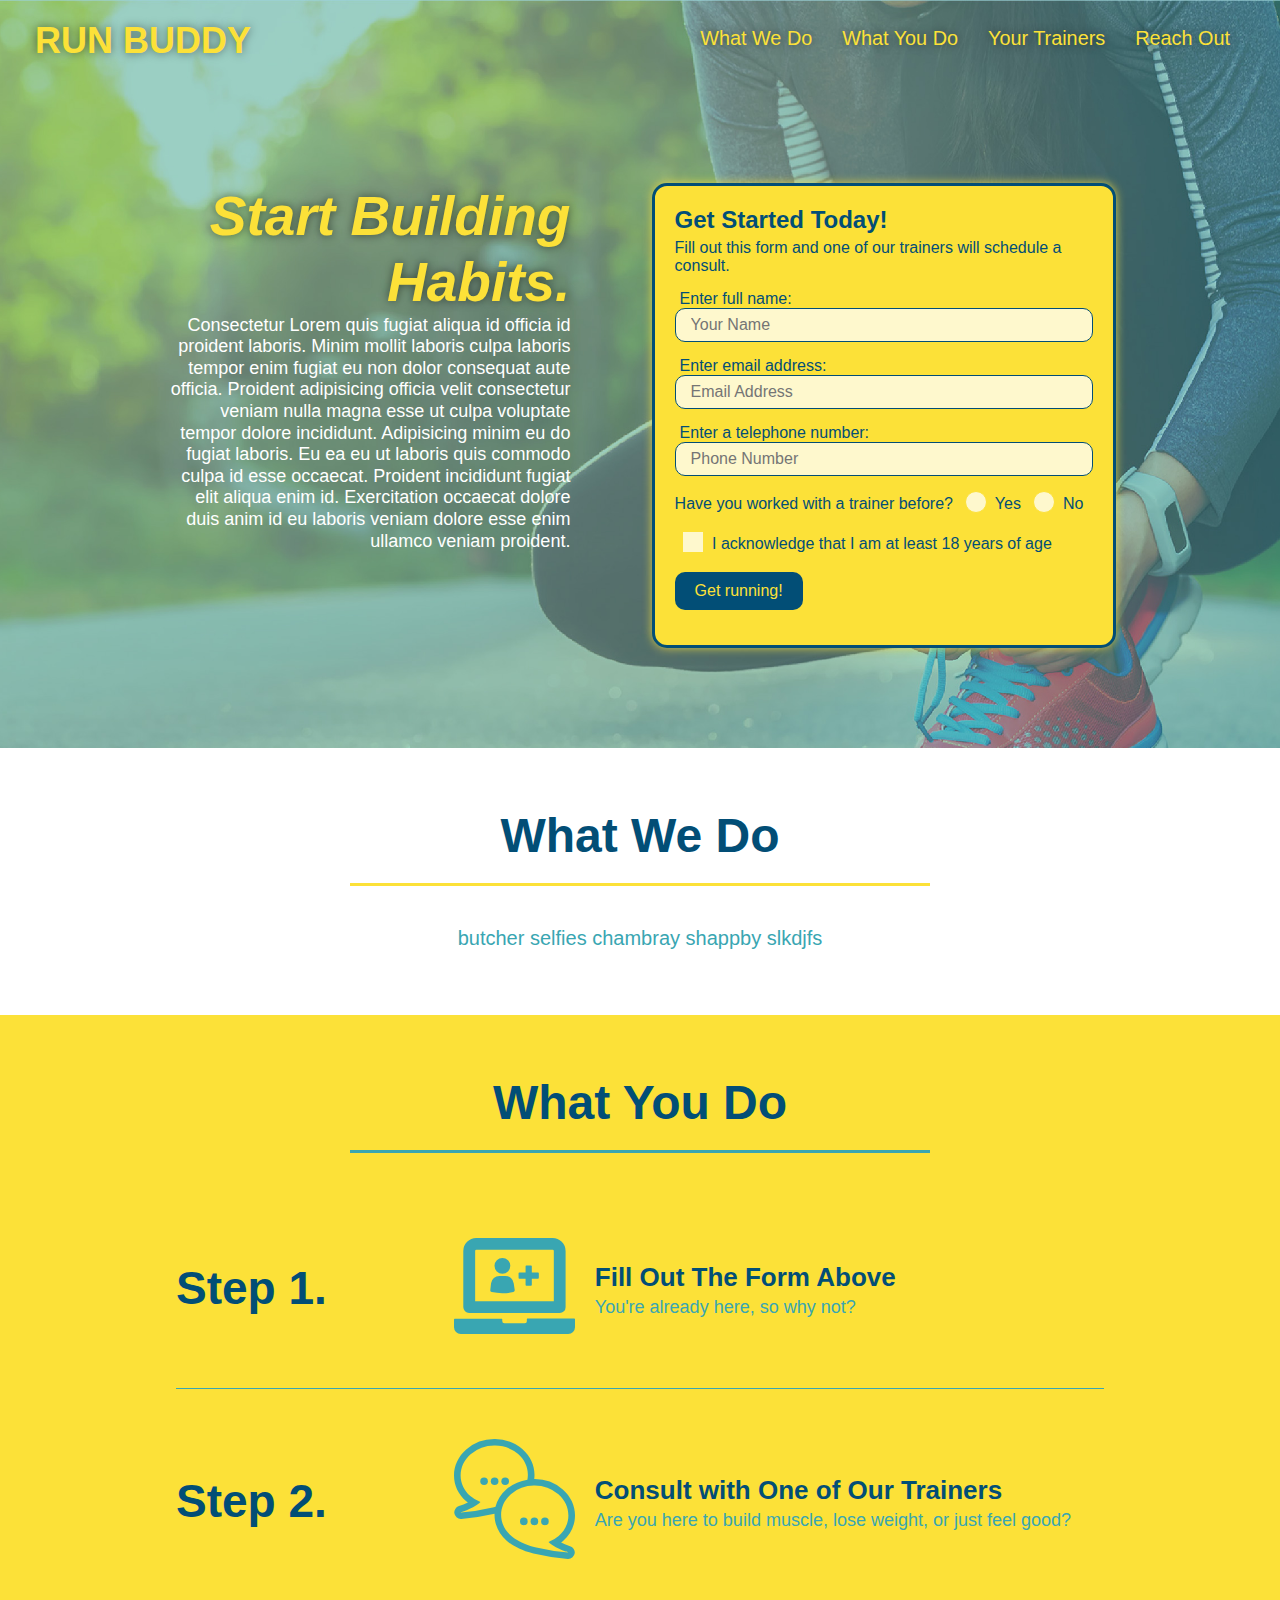
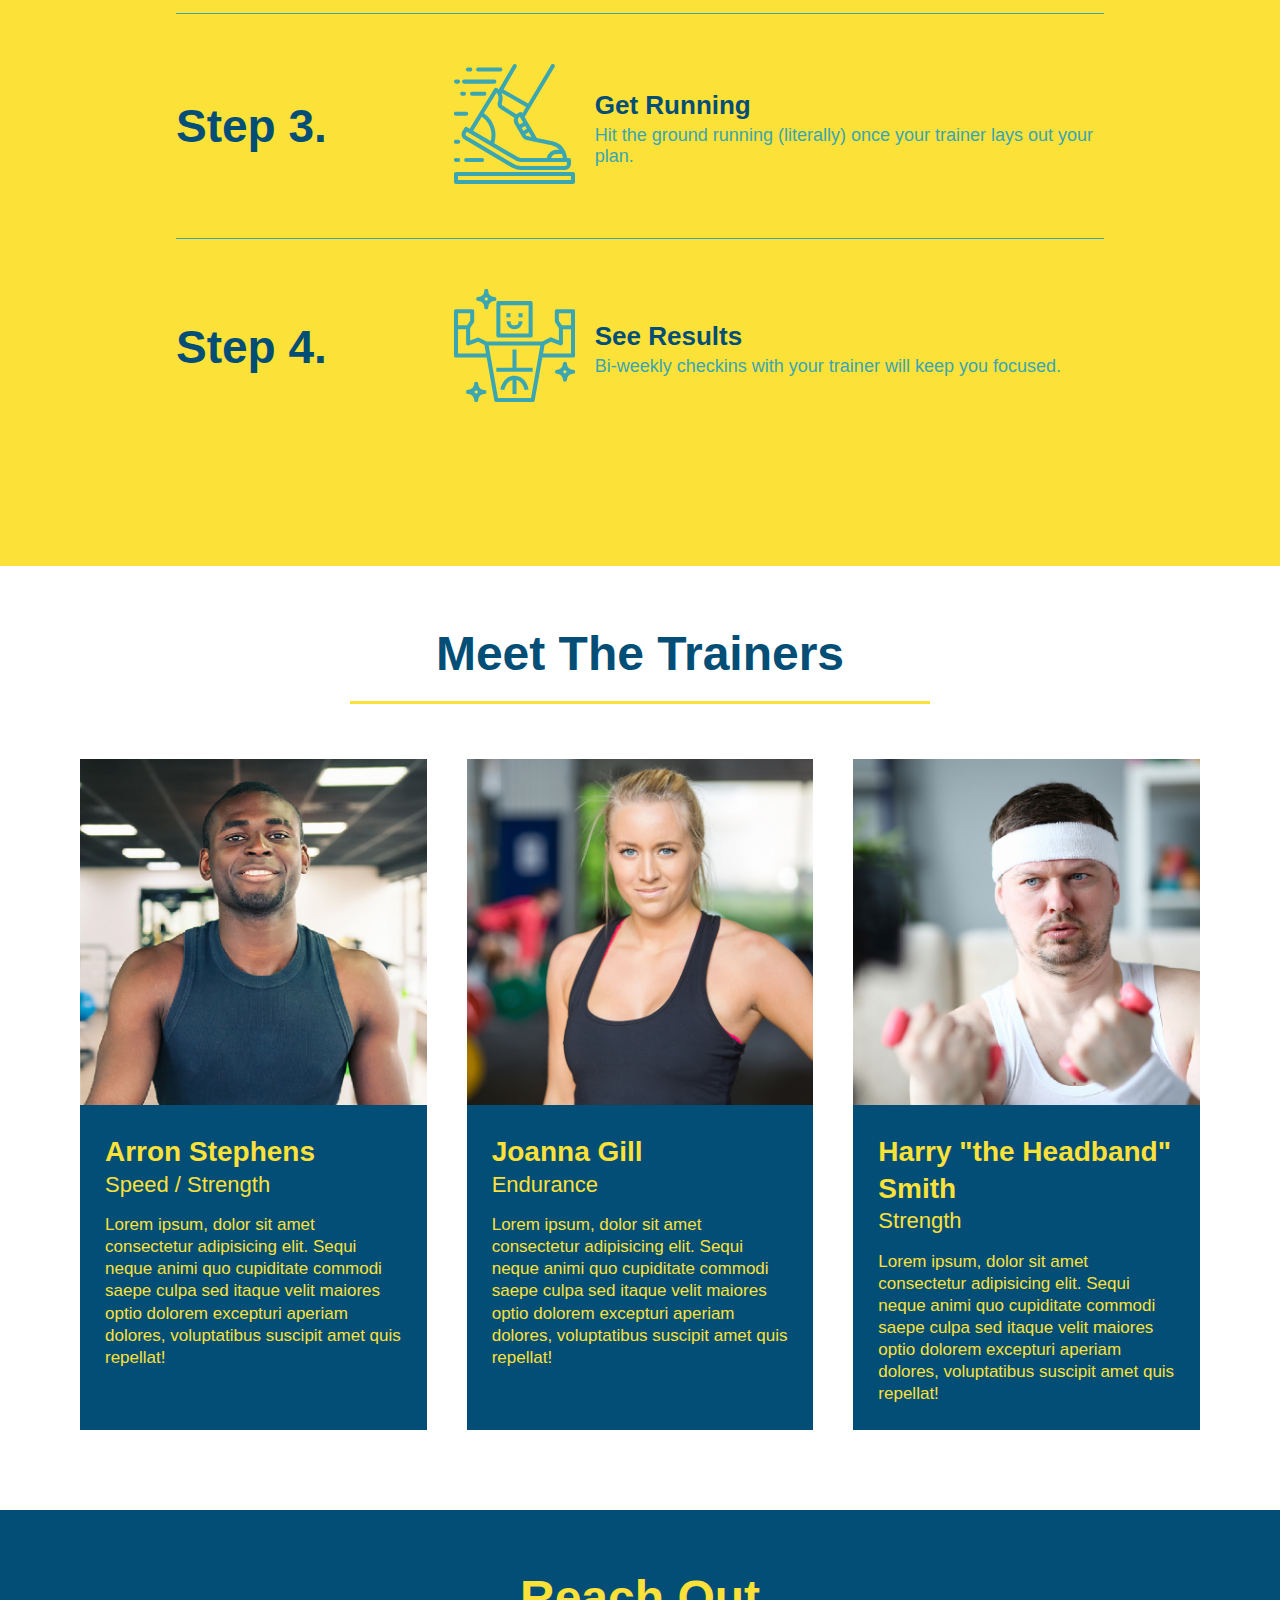
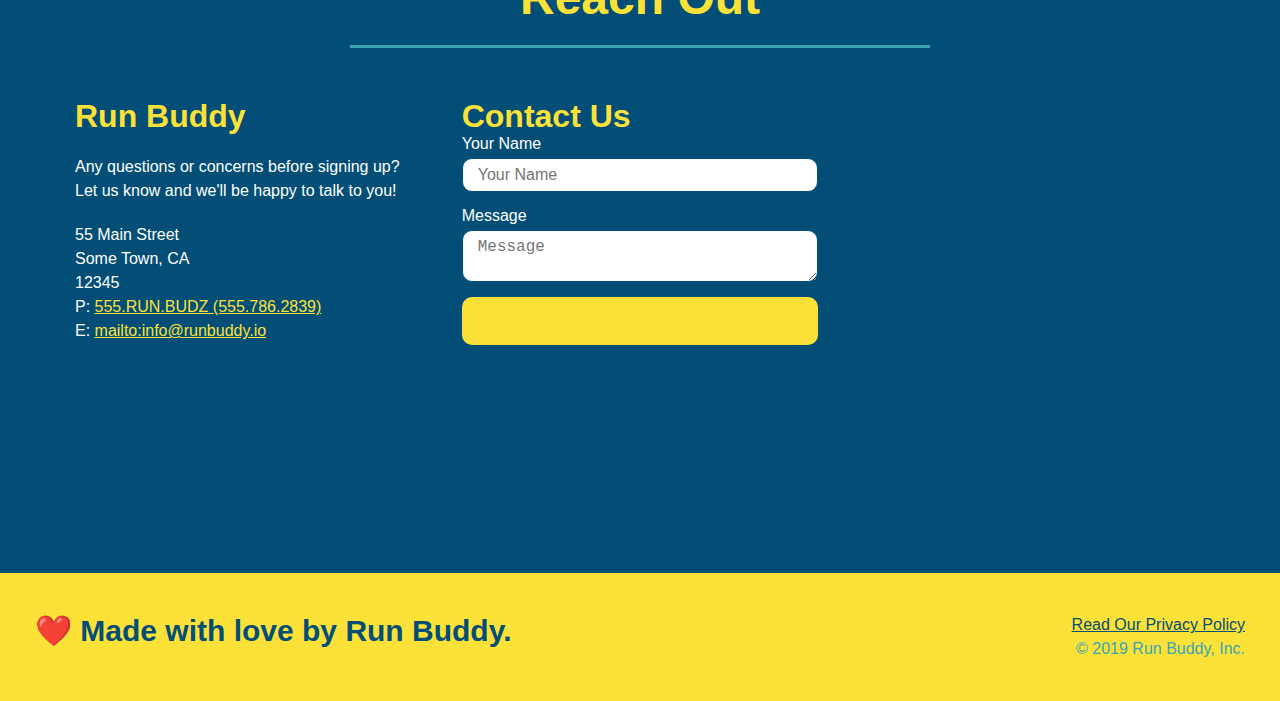
<file: index.html>
<!DOCTYPE html>
<html lang="en">
  <head>
    <meta charset="UTF-8" />
    <meta name="viewport" content="width=device-width, initial-scale=1.0" />
    <title>Run Buddy!</title>
    <link rel="stylesheet" href="./assets/css/style.css"/>
  </head>

  <body>
    <!-- navigation -->
    <header>
        <h1>
            <a href="/">RUN BUDDY<a/>
        </h1>
        <nav>
        <!-- Unordered list element -->
        <ul>
            <!-- List item element -->
            <li>
                <!-- Anchor Element -->
                <a href="#what-we-do">What We Do</a>
            </li>
            <li>
                <a href="#what-you-do">What You Do</a>
            </li>
            <li>
                <a href="#your-trainers">Your Trainers</a>
            </li>
            <li>
                <a href="#reach-out">Reach Out</a>
            </li>
        </ul>
        </nav>
    </header>

    <!-- hero/jumbotron-->
    <section class ="hero">
        <div class="hero-cta">
            <h2>Start Building Habits.</h2>
            <p>Consectetur Lorem quis fugiat aliqua id officia id proident laboris. Minim mollit laboris culpa laboris tempor enim fugiat eu non dolor consequat aute officia. Proident adipisicing officia velit consectetur veniam nulla magna esse ut culpa voluptate tempor dolore incididunt. Adipisicing minim eu do fugiat laboris. Eu ea eu ut laboris quis commodo culpa id esse occaecat. Proident incididunt fugiat elit aliqua enim id. Exercitation occaecat dolore duis anim id eu laboris veniam dolore esse enim ullamco veniam proident.
            </p>
        </div>


        <div class = "hero-form">
            <h3>Get Started Today!</h3>
            <p>Fill out this form and one of our trainers will schedule a consult.</p>
        <form>
            <label for="name">Enter full name:</label>
            <input type="text" placeholder="Your Name" name="name" id="name" class="form-input"/>
            <label for="email">Enter email address:</label>
            <input type="email" placeholder="Email Address" name="email" id="email" class="form-input"/>
            <label for="phone">Enter a telephone number:</label>
            <input type="tel" placeholder="Phone Number" name="phone" id="phone" class="form-input"/>
            <p>
                Have you worked with a trainer before?
                <span class="radio-wrapper">
                    <input type="radio" name="trainer-confirm" id="trainer-yes"/>
                    <label for="trainer-yes">Yes</label>
                </span>
                <span class="radio-wrapper">
                    <input type="radio" name="trainer-confirm" id="trainer-no"/>
                    <label for="trainer-no">No</label>
                </span>
            </p>
            <p>
                <span class="checkbox-wrapper">
                    <input type="checkbox" id="checkbox" name="age-confirm"/>
                    <label for="checkbox">I acknowledge that I am at least 18 years of age</label>
                </span>
            </p>
            <p>
                <button type="submit"> Get running!</button>
            </p>
        </form>
        </div>
    </section>

    <!-- "what we do"-->
    <section id="what-we-do" class="intro">
        <div class="flex-row">
            <h2 class="section-title primary-border">What We Do</h2>
        </div>
        <div class="flex-row">
            <p>
                butcher selfies chambray shappby slkdjfs
            </p>
        </div>
    </section>

    <!-- "what you do"-->
    <section id="what-you-do" class="steps" >
        <div class="flex-row">
            <h2 class="section-title secondary-border">What You Do</h2>
        </div>
        <div class="step">
            <h3>Step 1. </h3>
            <div class="step-info">
                <div class="step-img">
                    <img src="./assets/images/step-1.svg" alt="" />
                </div>
                <div class="step-text">
                    <h4>Fill Out The Form Above</h4>
                    <p>You're already here, so why not?</p>
                </div>
            </div>
        </div>
        <div class="step">
            <h3>Step 2. </h3>
            <div class="step-info">
                <div class="step-img">
                    <img src="./assets/images/step-2.svg" alt="" />
                </div>
                <div class="step-text">
                    <h4>Consult with One of Our Trainers</h4>
                    <p>Are you here to build muscle, lose weight, or just feel good?</p>
                </div>
            </div>
        </div>
        <div class="step">
            <h3>Step 3. </h3>
            <div class="step-info">
                <div class="step-img">
                    <img src="./assets/images/step-3.svg" alt="" />
                </div>
                <div class="step-text">
                    <h4>Get Running</h4>
                    <p>Hit the ground running (literally) once your trainer lays out your plan.</p>
                </div>
            </div>
        </div>
        <div class="step">
            <h3>Step 4. </h3>
            <div class="step-info">
                <div class="step-img">
                    <img src="./assets/images/step-4.svg" alt="" />
                </div>
                <div class="step-text">
                    <h4>See Results</h4>
                    <p>Bi-weekly checkins with your trainer will keep you focused.</p>
                </div>
            </div>
        </div>
    </section>

    <!-- "meet the trainers" -->
    <section id="your-trainers">
        <div class="flex-row">
            <h2 class="section-title primary-border">Meet The Trainers</h2>
        </div>
        <div class="trainers">
            <article class="trainer">
                <img src="./assets/images/trainer-1.jpg" alt="Aaron Stephens in his workout clothes, ready to pump iron."/>
                <div class="trainer-bio">
                    <h3 class="trainer-name">Arron Stephens</h3>
                    <h4 class="trainer-role">Speed / Strength</h4>
                    <p>
                      Lorem ipsum, dolor sit amet consectetur adipisicing elit. Sequi neque animi quo cupiditate commodi saepe culpa sed
                      itaque velit maiores optio dolorem excepturi aperiam dolores, voluptatibus suscipit amet quis repellat!
                    </p>
                </div>
            </article>
            <article class="trainer">
                <img src="./assets/images/trainer-2.jpg" alt="Joanna Gill cooling off after a workout"/>
                <div class="trainer-bio">
                    <h3 class="trainer-name">Joanna Gill</h3>
                    <h4 class="trainer-role">Endurance</h4>
                    <p>
                      Lorem ipsum, dolor sit amet consectetur adipisicing elit. Sequi neque animi quo cupiditate commodi saepe culpa sed
                      itaque velit maiores optio dolorem excepturi aperiam dolores, voluptatibus suscipit amet quis repellat!
                    </p>
                </div>
            </article>
            <article class="trainer">
                <img src="./assets/images/trainer-3.jpg" alt="Harry Smith wearing a headband and lifting comically small pink weights"/>
                <div class="trainer-bio">
                    <h3 class="trainer-name">Harry "the Headband" Smith</h3>
                    <h4 class="trainer-role">Strength</h4>
                    <p>
                      Lorem ipsum, dolor sit amet consectetur adipisicing elit. Sequi neque animi quo cupiditate commodi saepe culpa sed
                      itaque velit maiores optio dolorem excepturi aperiam dolores, voluptatibus suscipit amet quis repellat!
                    </p>
                </div>
            </article>
        </div>
    </section>

    <!-- "reach out" -->
    <section id="reach-out" class="contact">
        <div class="flex-row">
            <h2 class="section-title secondary-border">Reach Out</h2>
        </div>
        <div class="contact-info">
            <div>
                <h3>Run Buddy</h3>
                <p>
                    Any questions or concerns before signing up?
                    <br />
                    Let us know and we'll be happy to talk to you!
                </p>
                <address>
                    55 Main Street <br/>
                    Some Town, CA <br/>
                    12345<br/>
                    P: <a href="tel:555.786.2839">555.RUN.BUDZ (555.786.2839)</a><br />
                    E: <a href="mailto:info@runbuddy.io">mailto:info@runbuddy.io</a>
                </address>
            </div>
            <div class="contact-form">
                <h3>Contact Us</h3>
                <form>
                  <label for="contact-name">Your Name</label>
                  <input type="text" id="contact-name" placeholder="Your Name" />

                  <label for="contact-message">Message</label>
                  <textarea id="contact-message" placeholder="Message"></textarea>

                  <button type="submit">Submit</button>
                </form>
              </div>
              <iframe
              src="https://www.google.com/maps/embed?pb=!1m14!1m12!1m3!1d12182.30520634488!2d-74.0652613!3d40.2407219!2m3!1f0!2f0!3f0!3m2!1i1024!2i768!4f13.1!5e0!3m2!1sen!2sus!4v1561060983193!5m2!1sen!2sus"
              frameborder="0" style="border:0" allowfullscreen></iframe>
        </div>
    </div>

    </section>

    <!-- footer -->
    <footer>
        <h2>❤️ Made with love by Run Buddy.</h2>
        <div>
            <a href="./privacy-policy.html">Read Our Privacy Policy</a><br/>
            &copy; 2019 Run Buddy, Inc.
        </div>
    </footer>


  </body>
</html>
</file>
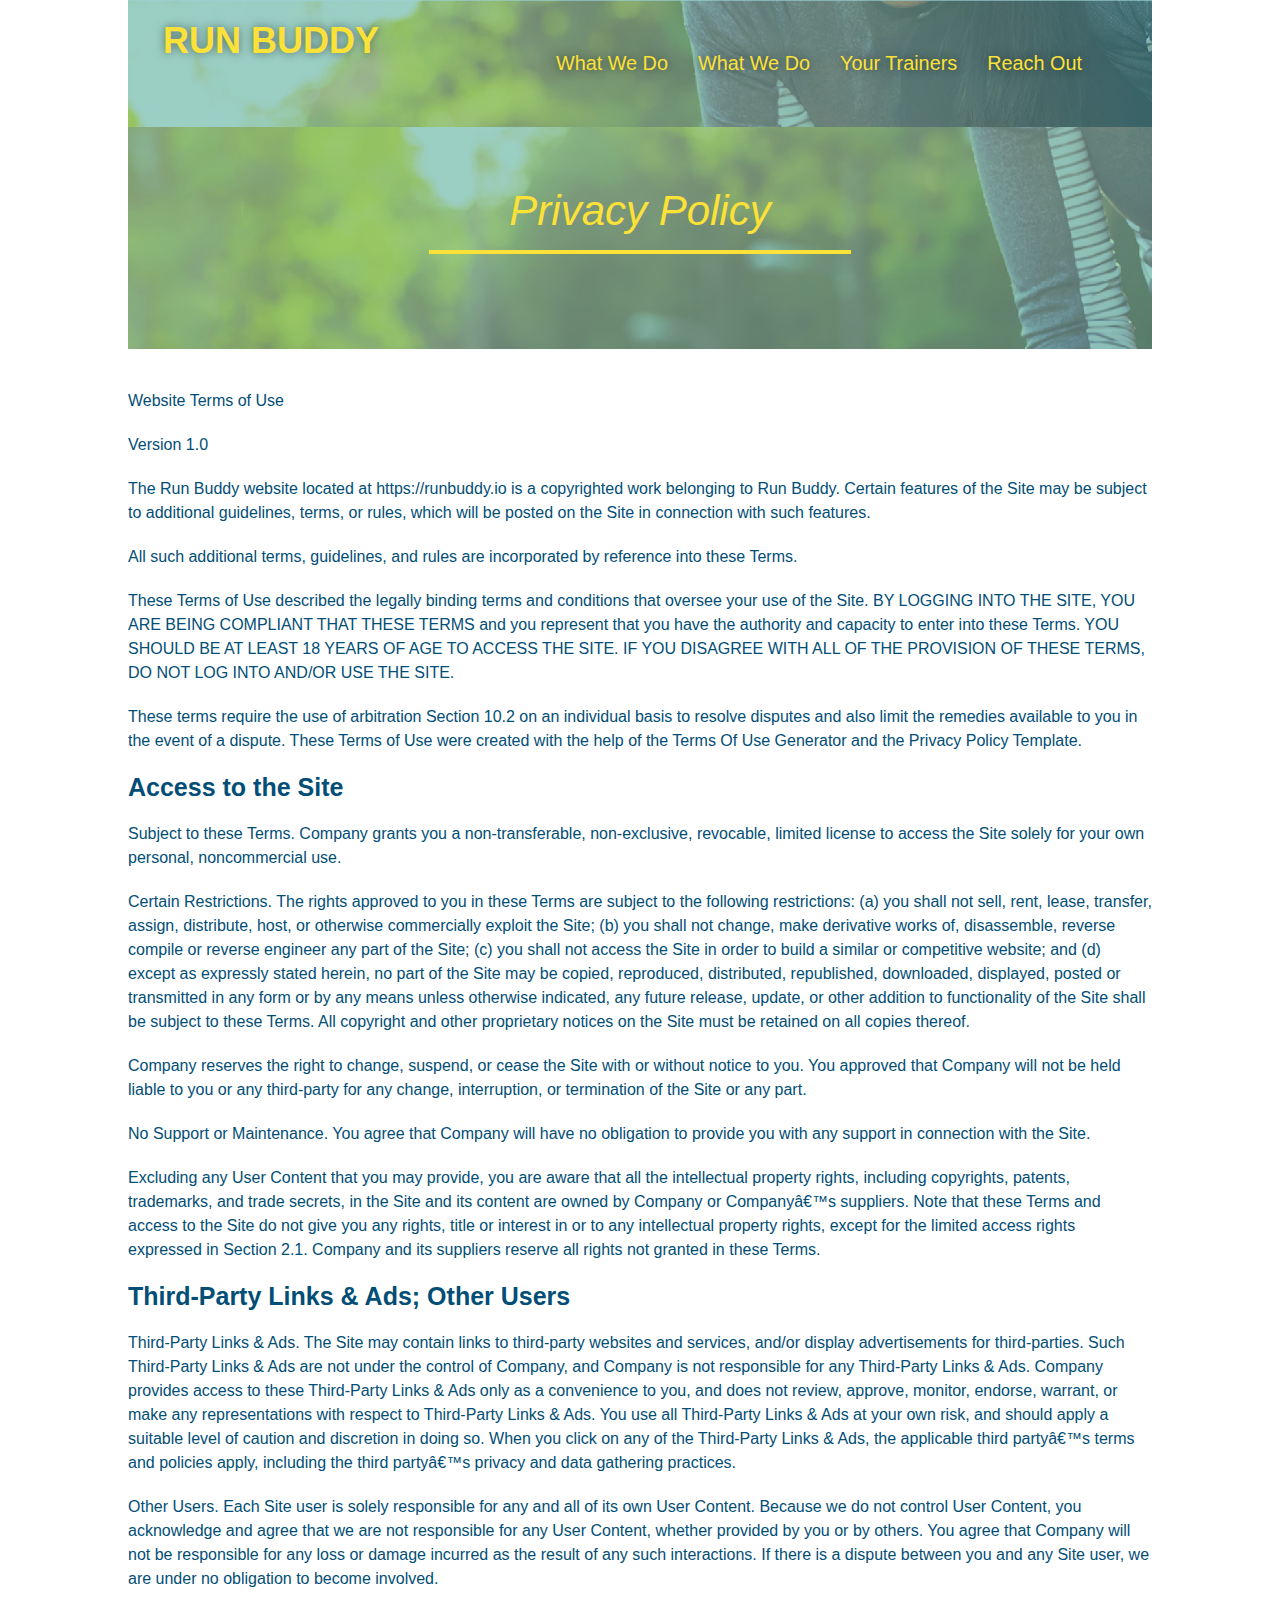
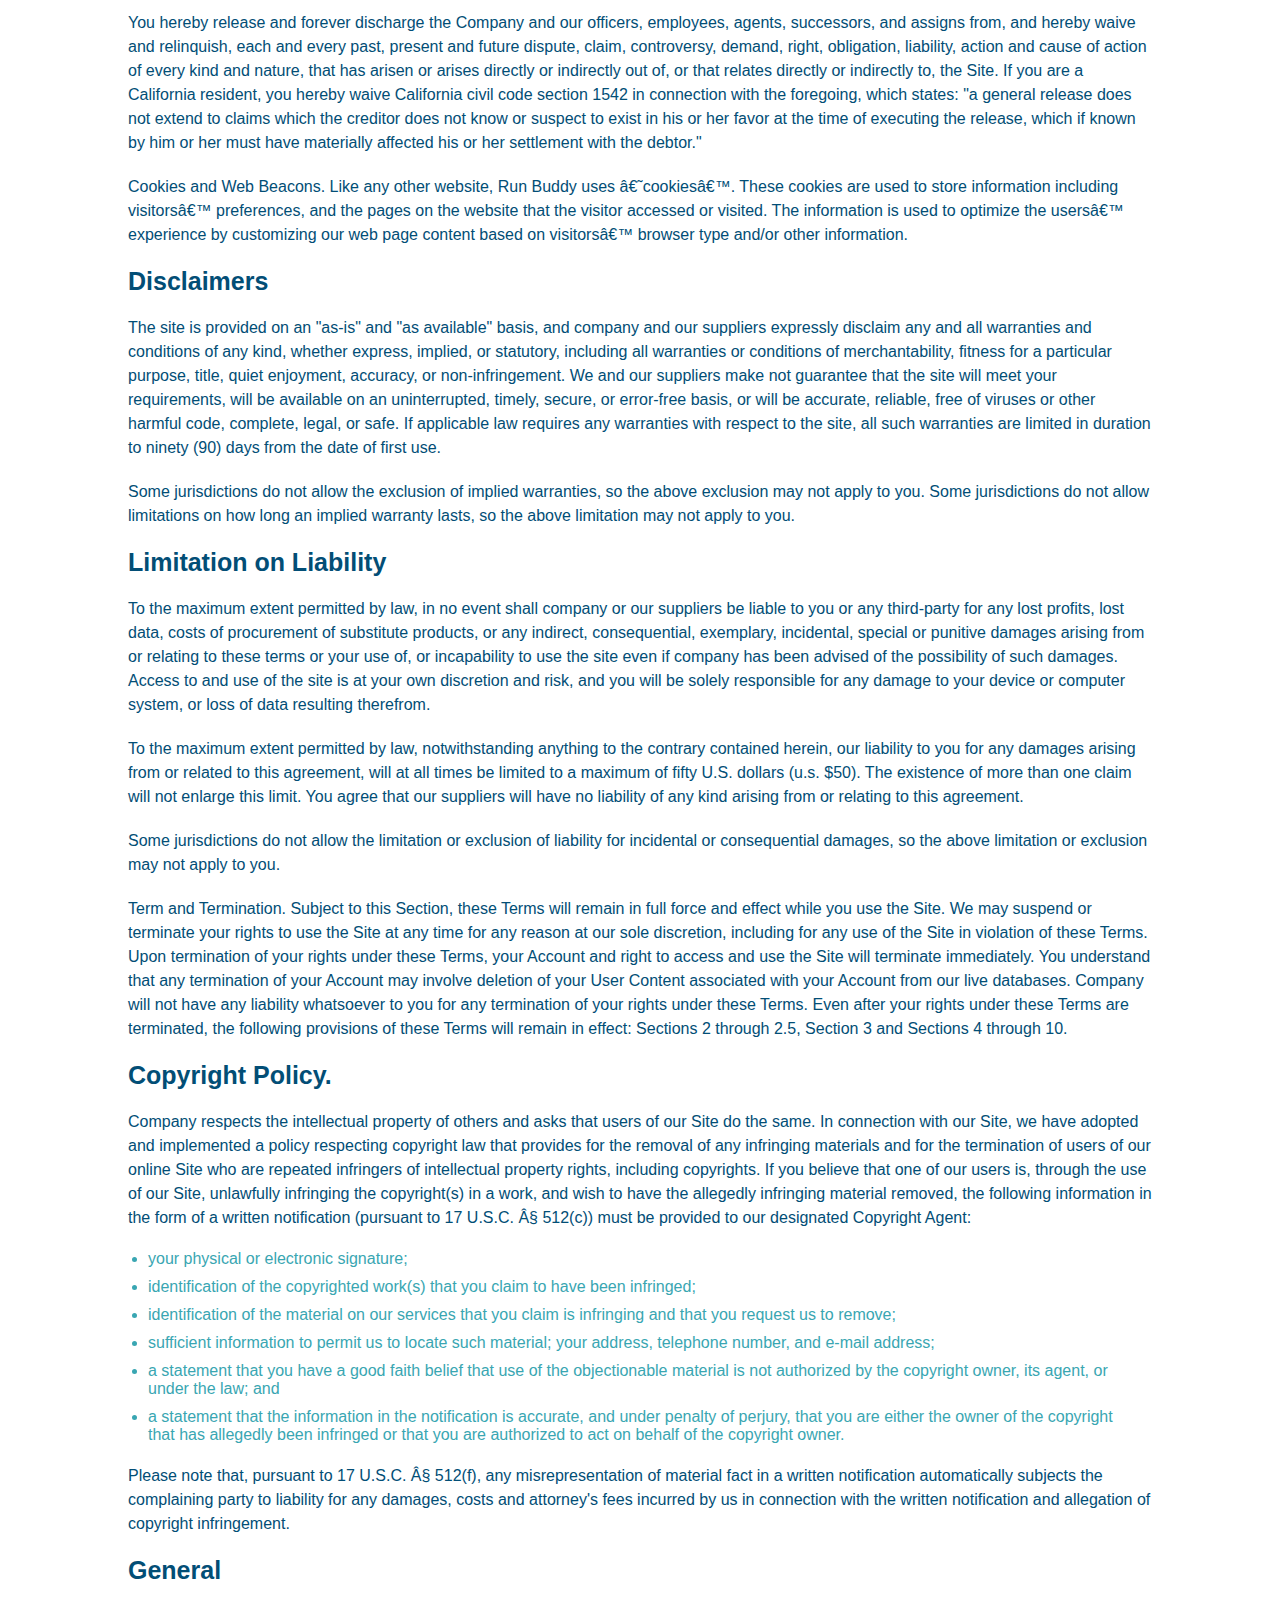
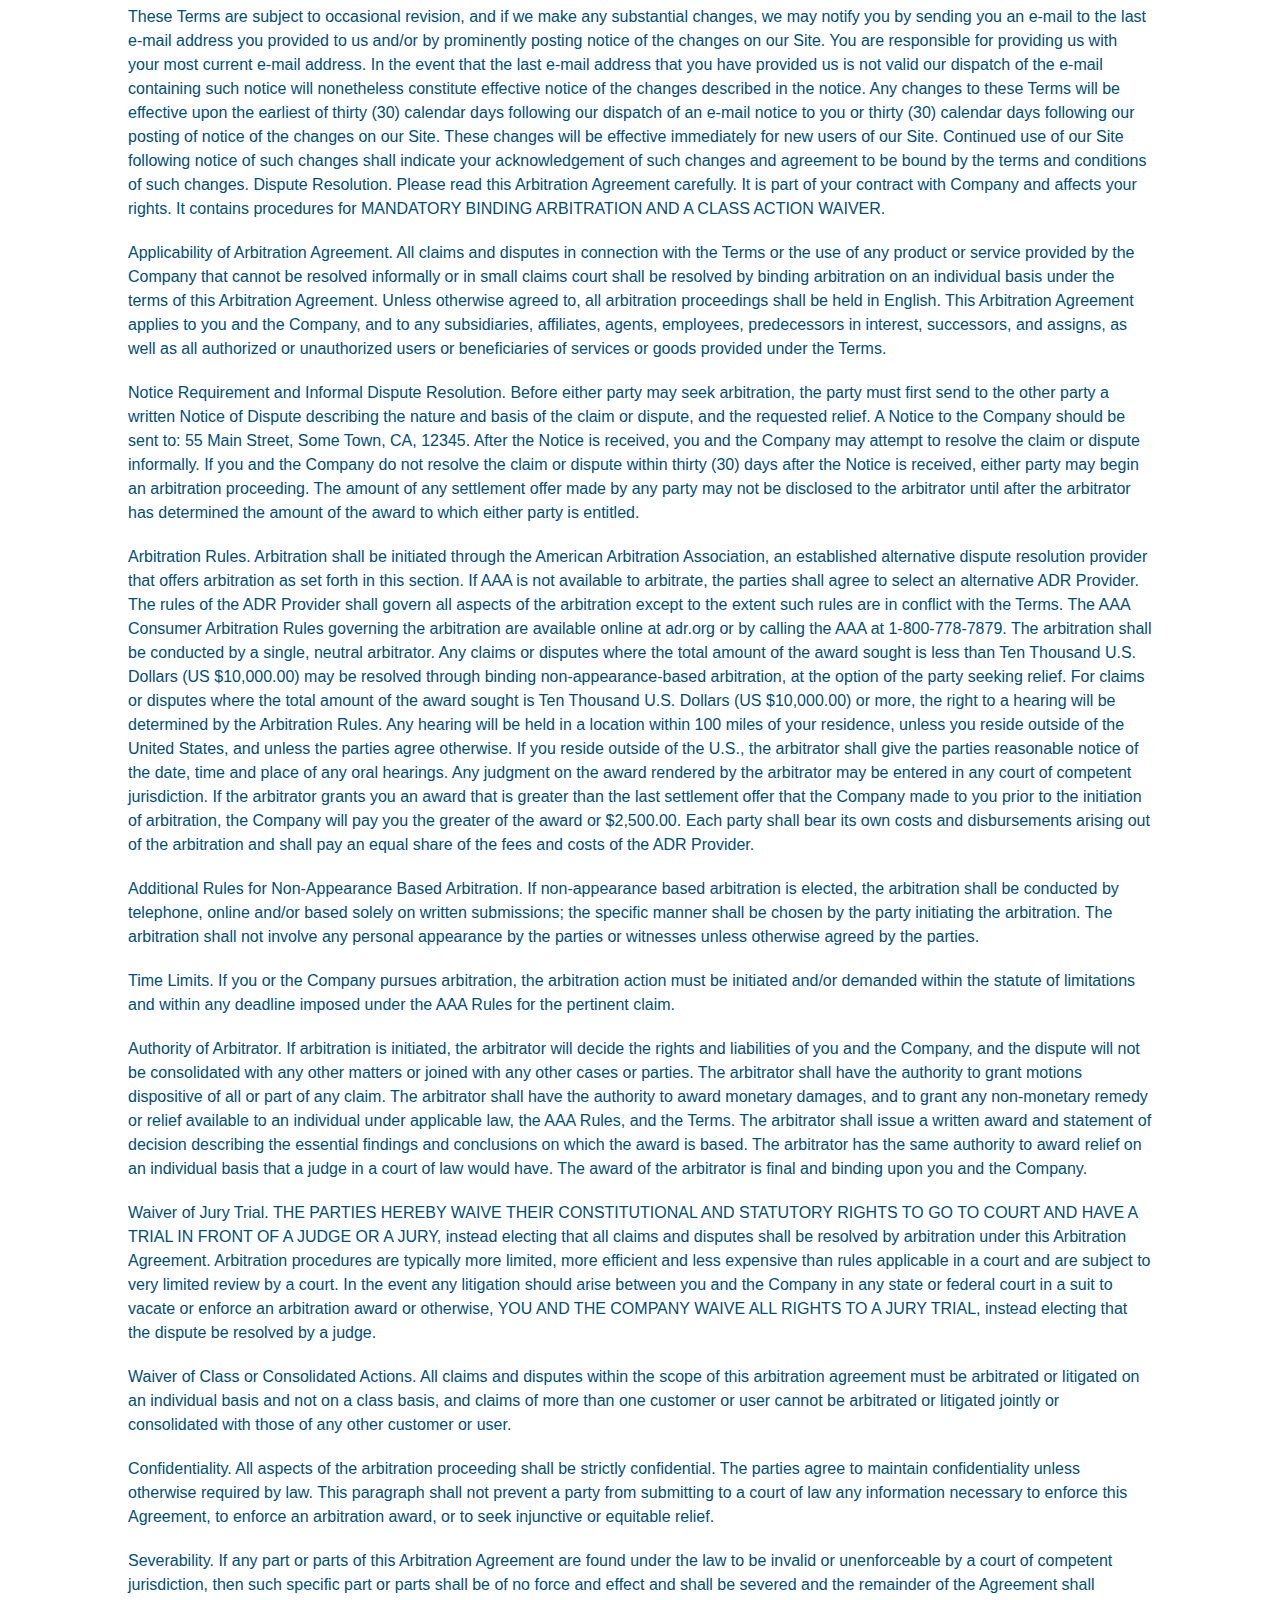
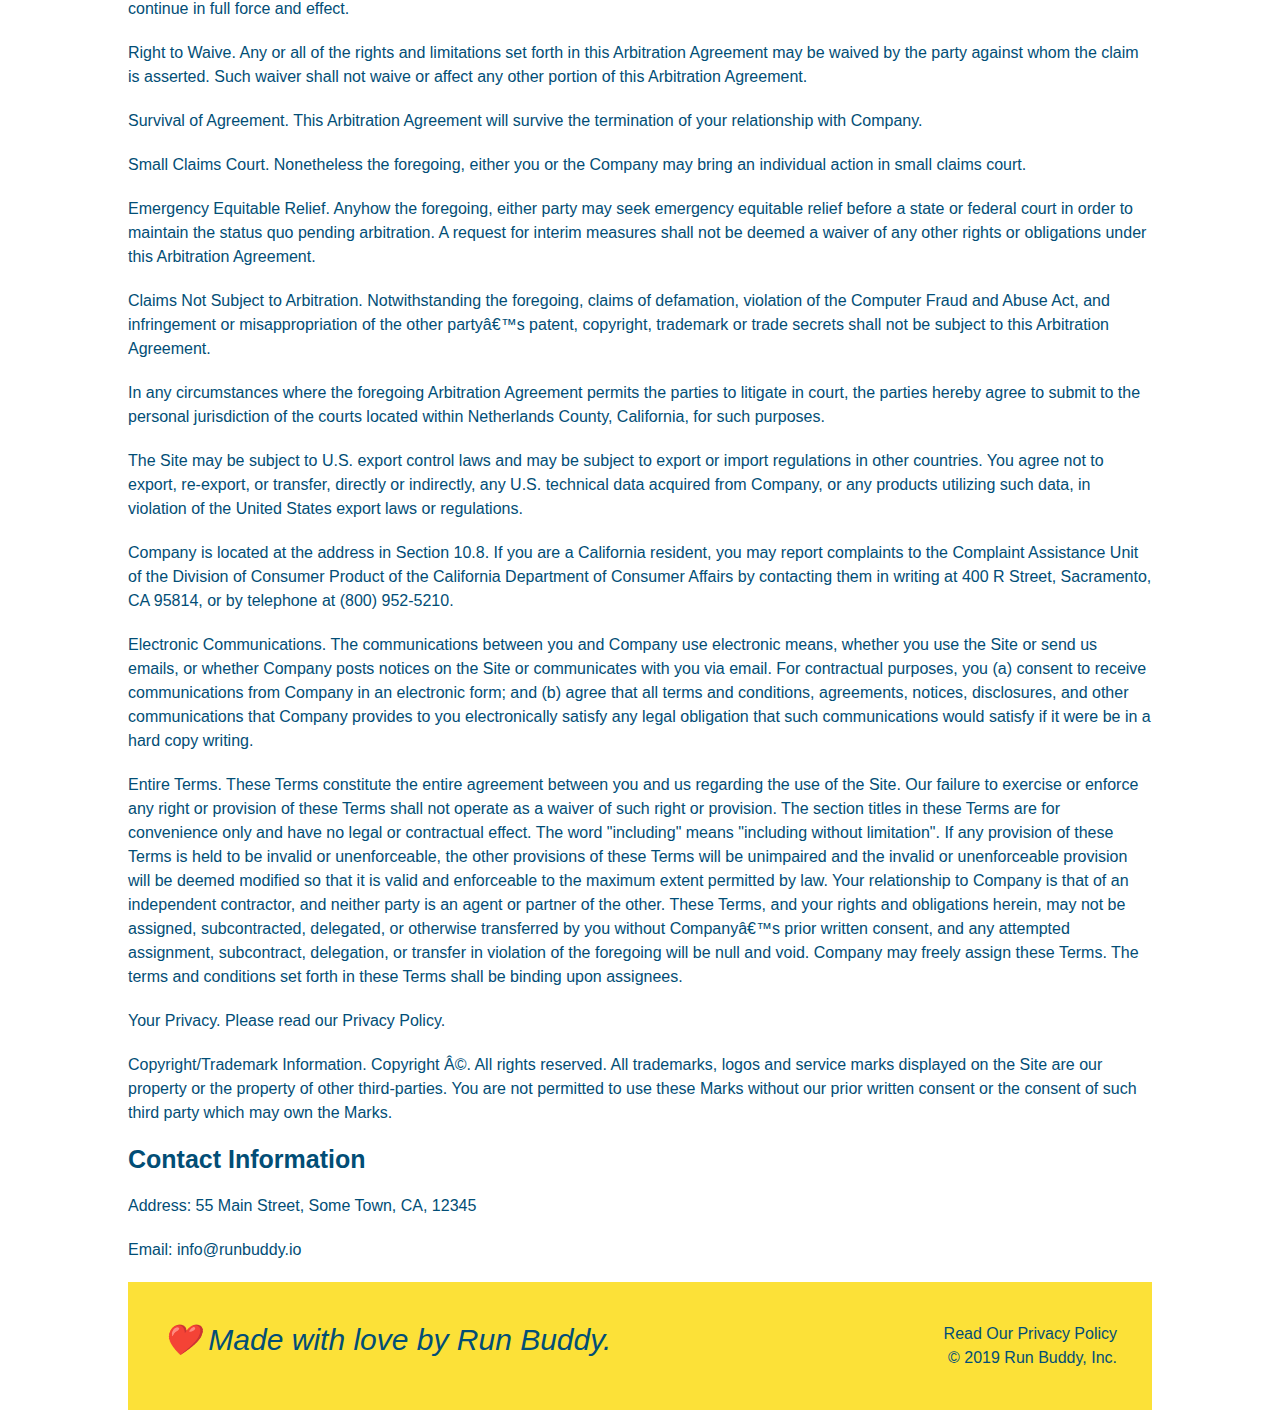
<file: privacy-policy.html>
<!DOCTYPE html>
<html lang="en">
    <head>
        <meta charset="UTF-8" />
        <meta name="viewport" content="width=device-width, initial-scale=1.0" />
        <title>Privacy Policy - Run Buddy</title>
        <link rel="stylesheet" href="./assets/css/style.css"/>
        <link rel="stylesheet" href="./assets/css/secondary-style.css"/>
    </head>

    <body>
        <header>
            <h1>
                <a href="/">RUN BUDDY<a/>
            </h1>
            <nav>
            <!-- Unordered list element -->
            <ul>
                <!-- List item element -->
                <li>
                    <!-- Anchor Element -->
                    <a href="./index.html#what-we-do">What We Do</a>
                </li>
                <li>
                    <a href="./index.html#what-you-do">What We Do</a>
                </li>
                <li>
                    <a href="./index.html#your-trainers">Your Trainers</a>
                </li>
                <li>
                    <a href="./index.html#reach-out">Reach Out</a>
                </li>
            </ul>
            </nav>
        </header>

        <section class="hero">
            <h2 class="page-title">Privacy Policy</h2>
        </section>

        <body class="secondary-content"><p>
            Website Terms of Use
          </p>

          <p>
            Version 1.0
          </p>

          <p>
            The Run Buddy website located at https://runbuddy.io is a copyrighted work belonging to Run Buddy. Certain
            features of the Site may be subject to additional guidelines, terms, or rules, which will be posted on the Site
            in connection with such features.
          </p>

          <p>
            All such additional terms, guidelines, and rules are incorporated by reference into these Terms.
          </p>

          <p>
            These Terms of Use described the legally binding terms and conditions that oversee your use of the Site. BY
            LOGGING INTO THE SITE, YOU ARE BEING COMPLIANT THAT THESE TERMS and you represent that you have the authority
            and capacity to enter into these Terms. YOU SHOULD BE AT LEAST 18 YEARS OF AGE TO ACCESS THE SITE. IF YOU
            DISAGREE WITH ALL OF THE PROVISION OF THESE TERMS, DO NOT LOG INTO AND/OR USE THE SITE.
          </p>

          <p>
            These terms require the use of arbitration Section 10.2 on an individual basis to resolve disputes and also
            limit the remedies available to you in the event of a dispute. These Terms of Use were created with the help of
            the Terms Of Use Generator and the Privacy Policy Template.
          </p>

          <h3>
            Access to the Site
          </h3>

          <p>
            Subject to these Terms. Company grants you a non-transferable, non-exclusive, revocable, limited license to
            access the Site solely for your own personal, noncommercial use.
          </p>

          <p>
            Certain Restrictions. The rights approved to you in these Terms are subject to the following restrictions: (a)
            you shall not sell, rent, lease, transfer, assign, distribute, host, or otherwise commercially exploit the Site;
            (b) you shall not change, make derivative works of, disassemble, reverse compile or reverse engineer any part of
            the Site; (c) you shall not access the Site in order to build a similar or competitive website; and (d) except
            as expressly stated herein, no part of the Site may be copied, reproduced, distributed, republished, downloaded,
            displayed, posted or transmitted in any form or by any means unless otherwise indicated, any future release,
            update, or other addition to functionality of the Site shall be subject to these Terms. All copyright and other
            proprietary notices on the Site must be retained on all copies thereof.
          </p>

          <p>
            Company reserves the right to change, suspend, or cease the Site with or without notice to you. You approved
            that Company will not be held liable to you or any third-party for any change, interruption, or termination of
            the Site or any part.
          </p>

          <p>
            No Support or Maintenance. You agree that Company will have no obligation to provide you with any support in
            connection with the Site.
          </p>

          <p>
            Excluding any User Content that you may provide, you are aware that all the intellectual property rights,
            including copyrights, patents, trademarks, and trade secrets, in the Site and its content are owned by Company
            or Companyâ€™s suppliers. Note that these Terms and access to the Site do not give you any rights, title or
            interest in or to any intellectual property rights, except for the limited access rights expressed in Section
            2.1. Company and its suppliers reserve all rights not granted in these Terms.
          </p>

          <h3>
            Third-Party Links &amp; Ads; Other Users
          </h3>

          <p>
            Third-Party Links &amp; Ads. The Site may contain links to third-party websites and services, and/or display
            advertisements for third-parties. Such Third-Party Links &amp; Ads are not under the control of Company, and Company
            is not responsible for any Third-Party Links &amp; Ads. Company provides access to these Third-Party Links &amp; Ads
            only as a convenience to you, and does not review, approve, monitor, endorse, warrant, or make any
            representations with respect to Third-Party Links &amp; Ads. You use all Third-Party Links &amp; Ads at your own risk,
            and should apply a suitable level of caution and discretion in doing so. When you click on any of the
            Third-Party Links &amp; Ads, the applicable third partyâ€™s terms and policies apply, including the third partyâ€™s
            privacy and data gathering practices.
          </p>

          <p>
            Other Users. Each Site user is solely responsible for any and all of its own User Content. Because we do not
            control User Content, you acknowledge and agree that we are not responsible for any User Content, whether
            provided by you or by others. You agree that Company will not be responsible for any loss or damage incurred as
            the result of any such interactions. If there is a dispute between you and any Site user, we are under no
            obligation to become involved.
          </p>

          <p>
            You hereby release and forever discharge the Company and our officers, employees, agents, successors, and
            assigns from, and hereby waive and relinquish, each and every past, present and future dispute, claim,
            controversy, demand, right, obligation, liability, action and cause of action of every kind and nature, that has
            arisen or arises directly or indirectly out of, or that relates directly or indirectly to, the Site. If you are
            a California resident, you hereby waive California civil code section 1542 in connection with the foregoing,
            which states: "a general release does not extend to claims which the creditor does not know or suspect to exist
            in his or her favor at the time of executing the release, which if known by him or her must have materially
            affected his or her settlement with the debtor."
          </p>

          <p>
            Cookies and Web Beacons. Like any other website, Run Buddy uses â€˜cookiesâ€™. These cookies are used to store
            information including visitorsâ€™ preferences, and the pages on the website that the visitor accessed or visited.
            The information is used to optimize the usersâ€™ experience by customizing our web page content based on visitorsâ€™
            browser type and/or other information.
          </p>

          <h3>
            Disclaimers
          </h3>

          <p>
            The site is provided on an "as-is" and "as available" basis, and company and our suppliers expressly disclaim
            any and all warranties and conditions of any kind, whether express, implied, or statutory, including all
            warranties or conditions of merchantability, fitness for a particular purpose, title, quiet enjoyment, accuracy,
            or non-infringement. We and our suppliers make not guarantee that the site will meet your requirements, will be
            available on an uninterrupted, timely, secure, or error-free basis, or will be accurate, reliable, free of
            viruses or other harmful code, complete, legal, or safe. If applicable law requires any warranties with respect
            to the site, all such warranties are limited in duration to ninety (90) days from the date of first use.
          </p>

          <p>
            Some jurisdictions do not allow the exclusion of implied warranties, so the above exclusion may not apply to
            you. Some jurisdictions do not allow limitations on how long an implied warranty lasts, so the above limitation
            may not apply to you.
          </p>

          <h3>
            Limitation on Liability
          </h3>

          <p>
            To the maximum extent permitted by law, in no event shall company or our suppliers be liable to you or any
            third-party for any lost profits, lost data, costs of procurement of substitute products, or any indirect,
            consequential, exemplary, incidental, special or punitive damages arising from or relating to these terms or
            your use of, or incapability to use the site even if company has been advised of the possibility of such
            damages. Access to and use of the site is at your own discretion and risk, and you will be solely responsible
            for any damage to your device or computer system, or loss of data resulting therefrom.
          </p>

          <p>
            To the maximum extent permitted by law, notwithstanding anything to the contrary contained herein, our liability
            to you for any damages arising from or related to this agreement, will at all times be limited to a maximum of
            fifty U.S. dollars (u.s. $50). The existence of more than one claim will not enlarge this limit. You agree that
            our suppliers will have no liability of any kind arising from or relating to this agreement.
          </p>

          <p>
            Some jurisdictions do not allow the limitation or exclusion of liability for incidental or consequential
            damages, so the above limitation or exclusion may not apply to you.
          </p>

          <p>
            Term and Termination. Subject to this Section, these Terms will remain in full force and effect while you use
            the Site. We may suspend or terminate your rights to use the Site at any time for any reason at our sole
            discretion, including for any use of the Site in violation of these Terms. Upon termination of your rights under
            these Terms, your Account and right to access and use the Site will terminate immediately. You understand that
            any termination of your Account may involve deletion of your User Content associated with your Account from our
            live databases. Company will not have any liability whatsoever to you for any termination of your rights under
            these Terms. Even after your rights under these Terms are terminated, the following provisions of these Terms
            will remain in effect: Sections 2 through 2.5, Section 3 and Sections 4 through 10.
          </p>

          <h3>
            Copyright Policy.
          </h3>

          <p>
            Company respects the intellectual property of others and asks that users of our Site do the same. In connection
            with our Site, we have adopted and implemented a policy respecting copyright law that provides for the removal
            of any infringing materials and for the termination of users of our online Site who are repeated infringers of
            intellectual property rights, including copyrights. If you believe that one of our users is, through the use of
            our Site, unlawfully infringing the copyright(s) in a work, and wish to have the allegedly infringing material
            removed, the following information in the form of a written notification (pursuant to 17 U.S.C. Â§ 512(c)) must
            be provided to our designated Copyright Agent:
          </p>

          <ul>
            <li>
              your physical or electronic signature;
            </li>
            <li>
              identification of the copyrighted work(s) that you claim to have been infringed;
            </li>
            <li>
              identification of the material on our services that you claim is infringing and that you request us to remove;
            </li>
            <li>
              sufficient information to permit us to locate such material; your address, telephone number, and e-mail
              address;
            </li>
            <li>
              a statement that you have a good faith belief that use of the objectionable material is not authorized by the
              copyright owner, its agent, or under the law; and
            </li>
            <li>
              a statement that the information in the notification is accurate, and under penalty of perjury, that you are
              either the owner of the copyright that has allegedly been infringed or that you are authorized to act on
              behalf of the copyright owner.
            </li>
          </ul>

          <p>
            Please note that, pursuant to 17 U.S.C. Â§ 512(f), any misrepresentation of material fact in a written
            notification automatically subjects the complaining party to liability for any damages, costs and attorney's
            fees incurred by us in connection with the written notification and allegation of copyright infringement.
          </p>

          <h3>
            General
          </h3>

          <p>
            These Terms are subject to occasional revision, and if we make any substantial changes, we may notify you by
            sending you an e-mail to the last e-mail address you provided to us and/or by prominently posting notice of the
            changes on our Site. You are responsible for providing us with your most current e-mail address. In the event
            that the last e-mail address that you have provided us is not valid our dispatch of the e-mail containing such
            notice will nonetheless constitute effective notice of the changes described in the notice. Any changes to these
            Terms will be effective upon the earliest of thirty (30) calendar days following our dispatch of an e-mail
            notice to you or thirty (30) calendar days following our posting of notice of the changes on our Site. These
            changes will be effective immediately for new users of our Site. Continued use of our Site following notice of
            such changes shall indicate your acknowledgement of such changes and agreement to be bound by the terms and
            conditions of such changes. Dispute Resolution. Please read this Arbitration Agreement carefully. It is part of
            your contract with Company and affects your rights. It contains procedures for MANDATORY BINDING ARBITRATION AND
            A CLASS ACTION WAIVER.
          </p>

          <p>
            Applicability of Arbitration Agreement. All claims and disputes in connection with the Terms or the use of any
            product or service provided by the Company that cannot be resolved informally or in small claims court shall be
            resolved by binding arbitration on an individual basis under the terms of this Arbitration Agreement. Unless
            otherwise agreed to, all arbitration proceedings shall be held in English. This Arbitration Agreement applies to
            you and the Company, and to any subsidiaries, affiliates, agents, employees, predecessors in interest,
            successors, and assigns, as well as all authorized or unauthorized users or beneficiaries of services or goods
            provided under the Terms.
          </p>

          <p>
            Notice Requirement and Informal Dispute Resolution. Before either party may seek arbitration, the party must
            first send to the other party a written Notice of Dispute describing the nature and basis of the claim or
            dispute, and the requested relief. A Notice to the Company should be sent to: 55 Main Street, Some Town, CA,
            12345. After the Notice is received, you and the Company may attempt to resolve the claim or dispute informally.
            If you and the Company do not resolve the claim or dispute within thirty (30) days after the Notice is received,
            either party may begin an arbitration proceeding. The amount of any settlement offer made by any party may not
            be disclosed to the arbitrator until after the arbitrator has determined the amount of the award to which either
            party is entitled.
          </p>

          <p>
            Arbitration Rules. Arbitration shall be initiated through the American Arbitration Association, an established
            alternative dispute resolution provider that offers arbitration as set forth in this section. If AAA is not
            available to arbitrate, the parties shall agree to select an alternative ADR Provider. The rules of the ADR
            Provider shall govern all aspects of the arbitration except to the extent such rules are in conflict with the
            Terms. The AAA Consumer Arbitration Rules governing the arbitration are available online at adr.org or by
            calling the AAA at 1-800-778-7879. The arbitration shall be conducted by a single, neutral arbitrator. Any
            claims or disputes where the total amount of the award sought is less than Ten Thousand U.S. Dollars (US
            $10,000.00) may be resolved through binding non-appearance-based arbitration, at the option of the party seeking
            relief. For claims or disputes where the total amount of the award sought is Ten Thousand U.S. Dollars (US
            $10,000.00) or more, the right to a hearing will be determined by the Arbitration Rules. Any hearing will be
            held in a location within 100 miles of your residence, unless you reside outside of the United States, and
            unless the parties agree otherwise. If you reside outside of the U.S., the arbitrator shall give the parties
            reasonable notice of the date, time and place of any oral hearings. Any judgment on the award rendered by the
            arbitrator may be entered in any court of competent jurisdiction. If the arbitrator grants you an award that is
            greater than the last settlement offer that the Company made to you prior to the initiation of arbitration, the
            Company will pay you the greater of the award or $2,500.00. Each party shall bear its own costs and
            disbursements arising out of the arbitration and shall pay an equal share of the fees and costs of the ADR
            Provider.
          </p>

          <p>
            Additional Rules for Non-Appearance Based Arbitration. If non-appearance based arbitration is elected, the
            arbitration shall be conducted by telephone, online and/or based solely on written submissions; the specific
            manner shall be chosen by the party initiating the arbitration. The arbitration shall not involve any personal
            appearance by the parties or witnesses unless otherwise agreed by the parties.
          </p>

          <p>
            Time Limits. If you or the Company pursues arbitration, the arbitration action must be initiated and/or demanded
            within the statute of limitations and within any deadline imposed under the AAA Rules for the pertinent claim.
          </p>

          <p>
            Authority of Arbitrator. If arbitration is initiated, the arbitrator will decide the rights and liabilities of
            you and the Company, and the dispute will not be consolidated with any other matters or joined with any other
            cases or parties. The arbitrator shall have the authority to grant motions dispositive of all or part of any
            claim. The arbitrator shall have the authority to award monetary damages, and to grant any non-monetary remedy
            or relief available to an individual under applicable law, the AAA Rules, and the Terms. The arbitrator shall
            issue a written award and statement of decision describing the essential findings and conclusions on which the
            award is based. The arbitrator has the same authority to award relief on an individual basis that a judge in a
            court of law would have. The award of the arbitrator is final and binding upon you and the Company.
          </p>

          <p>
            Waiver of Jury Trial. THE PARTIES HEREBY WAIVE THEIR CONSTITUTIONAL AND STATUTORY RIGHTS TO GO TO COURT AND HAVE
            A TRIAL IN FRONT OF A JUDGE OR A JURY, instead electing that all claims and disputes shall be resolved by
            arbitration under this Arbitration Agreement. Arbitration procedures are typically more limited, more efficient
            and less expensive than rules applicable in a court and are subject to very limited review by a court. In the
            event any litigation should arise between you and the Company in any state or federal court in a suit to vacate
            or enforce an arbitration award or otherwise, YOU AND THE COMPANY WAIVE ALL RIGHTS TO A JURY TRIAL, instead
            electing that the dispute be resolved by a judge.
          </p>

          <p>
            Waiver of Class or Consolidated Actions. All claims and disputes within the scope of this arbitration agreement
            must be arbitrated or litigated on an individual basis and not on a class basis, and claims of more than one
            customer or user cannot be arbitrated or litigated jointly or consolidated with those of any other customer or
            user.
          </p>

          <p>
            Confidentiality. All aspects of the arbitration proceeding shall be strictly confidential. The parties agree to
            maintain confidentiality unless otherwise required by law. This paragraph shall not prevent a party from
            submitting to a court of law any information necessary to enforce this Agreement, to enforce an arbitration
            award, or to seek injunctive or equitable relief.
          </p>

          <p>
            Severability. If any part or parts of this Arbitration Agreement are found under the law to be invalid or
            unenforceable by a court of competent jurisdiction, then such specific part or parts shall be of no force and
            effect and shall be severed and the remainder of the Agreement shall continue in full force and effect.
          </p>

          <p>
            Right to Waive. Any or all of the rights and limitations set forth in this Arbitration Agreement may be waived
            by the party against whom the claim is asserted. Such waiver shall not waive or affect any other portion of this
            Arbitration Agreement.
          </p>

          <p>
            Survival of Agreement. This Arbitration Agreement will survive the termination of your relationship with
            Company.
          </p>

          <p>
            Small Claims Court. Nonetheless the foregoing, either you or the Company may bring an individual action in small
            claims court.
          </p>

          <p>
            Emergency Equitable Relief. Anyhow the foregoing, either party may seek emergency equitable relief before a
            state or federal court in order to maintain the status quo pending arbitration. A request for interim measures
            shall not be deemed a waiver of any other rights or obligations under this Arbitration Agreement.
          </p>

          <p>
            Claims Not Subject to Arbitration. Notwithstanding the foregoing, claims of defamation, violation of the
            Computer Fraud and Abuse Act, and infringement or misappropriation of the other partyâ€™s patent, copyright,
            trademark or trade secrets shall not be subject to this Arbitration Agreement.
          </p>

          <p>
            In any circumstances where the foregoing Arbitration Agreement permits the parties to litigate in court, the
            parties hereby agree to submit to the personal jurisdiction of the courts located within Netherlands County,
            California, for such purposes.
          </p>

          <p>
            The Site may be subject to U.S. export control laws and may be subject to export or import regulations in other
            countries. You agree not to export, re-export, or transfer, directly or indirectly, any U.S. technical data
            acquired from Company, or any products utilizing such data, in violation of the United States export laws or
            regulations.
          </p>

          <p>
            Company is located at the address in Section 10.8. If you are a California resident, you may report complaints
            to the Complaint Assistance Unit of the Division of Consumer Product of the California Department of Consumer
            Affairs by contacting them in writing at 400 R Street, Sacramento, CA 95814, or by telephone at (800) 952-5210.
          </p>

          <p>
            Electronic Communications. The communications between you and Company use electronic means, whether you use the
            Site or send us emails, or whether Company posts notices on the Site or communicates with you via email. For
            contractual purposes, you (a) consent to receive communications from Company in an electronic form; and (b)
            agree that all terms and conditions, agreements, notices, disclosures, and other communications that Company
            provides to you electronically satisfy any legal obligation that such communications would satisfy if it were be
            in a hard copy writing.
          </p>

          <p>
            Entire Terms. These Terms constitute the entire agreement between you and us regarding the use of the Site. Our
            failure to exercise or enforce any right or provision of these Terms shall not operate as a waiver of such right
            or provision. The section titles in these Terms are for convenience only and have no legal or contractual
            effect. The word "including" means "including without limitation". If any provision of these Terms is held to be
            invalid or unenforceable, the other provisions of these Terms will be unimpaired and the invalid or
            unenforceable provision will be deemed modified so that it is valid and enforceable to the maximum extent
            permitted by law. Your relationship to Company is that of an independent contractor, and neither party is an
            agent or partner of the other. These Terms, and your rights and obligations herein, may not be assigned,
            subcontracted, delegated, or otherwise transferred by you without Companyâ€™s prior written consent, and any
            attempted assignment, subcontract, delegation, or transfer in violation of the foregoing will be null and void.
            Company may freely assign these Terms. The terms and conditions set forth in these Terms shall be binding upon
            assignees.
          </p>

          <p>
            Your Privacy. Please read our Privacy Policy.
          </p>

          <p>
            Copyright/Trademark Information. Copyright Â©. All rights reserved. All trademarks, logos and service marks
            displayed on the Site are our property or the property of other third-parties. You are not permitted to use
            these Marks without our prior written consent or the consent of such third party which may own the Marks.
          </p>

          <h3>
            Contact Information
          </h3>

          <p>
            Address: 55 Main Street, Some Town, CA, 12345
          </p>

          <p>
            Email: info@runbuddy.io
          </p>
        </body>

        <footer>
            <h2>❤️ Made with love by Run Buddy.</h2>
            <div>
                <a>Read Our Privacy Policy</a><br/>
                &copy; 2019 Run Buddy, Inc.
            </div>
        </footer>
    </body>
</html>
</file>
<file: assets/css/style.css>
:root {
    --primary-color: #fce138;
    --secondary-color: #024e76;
    --tertiary-color: #39a6b2;
  }

* {
    margin: 0;
    padding: 0;
    box-sizing: border-box;
}

body {
    font-family: Helvetica, Arial, sans-serif;
    /* Comment */
    color: var(--tertiary-color);
}

header {
    padding: 20px 35px;
    background-color: var(--tertiary-color);
    display: flex;
    justify-content: space-between;
    flex-wrap: wrap;
    text-shadow: 0 0 10px rgba(0, 0, 0, 0.5);
    position: -webkit-sticky;
    position:sticky;
    top:0;
    background-image: url("../images/hero-bg.jpeg");
    background-size: cover;
    background-position: center;
    background-attachment: fixed;
    background-position: 80%;
    z-index: 9999;
}

header h1 {
    font-weight: bold;
    font-size: 36px;
    color: var(--primary-color);
    margin: 0;

}

header a {
    text-decoration: none;
    color: var(--primary-color);
}

header nav {
    margin: 7px 0;
}

header nav ul {
    display: flex;
    flex-wrap:wrap;
    justify-content: space-between;
    align-items: center;
    list-style:none;
}

header nav ul li a {
    padding: 10px 15px;
    font-weight: lighter;
    font-size: 1.55vw;
    text-shadow: 0 0 10px rgba(0, 0, 0, 0.5);
}

header nav ul li a:hover {
    background: var(--primary-color);
    color: var(--secondary-color);
    border-radius: 15px;
    text-shadow: none;
}

footer {
    background-color: var(--primary-color);
    width: 100%;
    padding: 40px 35px;
    display: flex;
    justify-content: space-between;
    flex-wrap: wrap;
}

footer h2{
    color: var(--secondary-color);
    font-size: 30px;
    margin: 0;
}

footer div{
    line-height: 1.5;
    text-align: right;
}

footer a{
    color: var(--secondary-color);
}

section {
    padding: 60px;

}

.hero{
    background-image: url("../images/hero-bg.jpeg");
    background-size: cover;
    background-position: center;
    display:flex;
    justify-content: center;
    flex-wrap: wrap;
    align-items: flex-start;
    background-attachment: fixed;
    background-position: 80%;

}

.hero-cta {
    width: 35%;
    text-align: right;
    margin: 3.5%;
    color: #fff;
    font-size: 18px;
    line-height: 1.2;
}

.hero-cta h2 {
    font-style: italic;
    font-size: 55px;
    color: var(--primary-color);
    text-shadow: 0 0 10px rgba(0, 0, 0, 0.5);
}

.hero-form{
    color: var(--secondary-color);
    padding: 20px;
    background-color: var(--primary-color);
    border-style: solid;
    border-width: 3px;
    border-color: var(--secondary-color);
    width: 40%;
    margin: 3.5%;
    box-shadow: 0 0 10px rgba(0252, 225, 56, 0.8);
    border-radius: 15px;
}

.hero-form h3 {
    font-size: 24px;
    margin: 0;
}

.hero-form p {
    margin: 5px 0 15px 0;
}

.form-input{
    border: 1px solid var(--secondary-color);
    display: block;
    padding: 7px 15px;
    font-size: 16px;
    color: var(--secondary-color);
    width: 100%;
    margin-bottom: 15px;
    border-radius: 10px;
    background-color: rgba(255,255,255, 0.75);
}

.form-input:focus {
    background-color: rgba(255,255,255, 1);
    outline:none;
  }

.hero-form label{
    margin: 0 5px;
}

.hero-form button{
    color: var(--primary-color);
    background-color: var(--secondary-color);
    padding: 10px 20px;
    border: none;
    font-size: 16px;
    border-radius: 10px;
}

.hero-form button:hover {
    background-color: var(--tertiary-color);
  }

.section-title {
    font-size: 48px;
    color: var(--secondary-color);
    border-bottom: 3px solid;
    padding-bottom: 20px;
    text-align: center;
    margin: 0 auto 35px auto;
    width: 50%;
  }

  .primary-border {
    border-color: var(--primary-color);
  }

  .secondary-border {
    border-color: var(--tertiary-color);
  }


.intro p {
    line-height: 1.7;
    color: var(--tertiary-color);
    width: 80%;
    font-size: 20px;
    margin: 0 auto;
    text-align: center;
}

.steps {
    background: var(--primary-color);
}

.step {
    margin: 50px auto;
    padding-bottom: 50px;
    width: 80%;
    display: flex;
    flex-wrap: wrap;
    align-items: center;
    justify-content: space-between;
  }
.step:not(:last-child) {
    border-bottom: 1px solid var(--tertiary-color);
}

.step h3 {
    color: var(--secondary-color);
    font-size: 46px;
    flex:1 30%;

}

.step-info{
    flex: 2 70%;
    display:flex;
    flex-wrap:wrap;
    align-items: center;
}

.step-img{
    flex: 1 12%;
    margin-right:20px;
}

.step-img img{
    max-width: 100%;
}

.step-text {
    flex: 12;
  }

.step-text h4 {
    font-size: 26px;
    line-height: 1.5;
    color: var(--secondary-color);
}

.step-text p {
    font-size: 18px;
    color: var(--tertiary-color)
}

.trainers {
    width:100%;
    margin: 0 auto;
    display:flex;
    flex-wrap:wrap;
    justify-content:space-around;
}

.trainer{
    margin:  20px;
    background: var(--secondary-color);
    color: var(--primary-color);
    flex:1;
}

.trainer img {
    width: 100%;
}

.trainer-bio {
    padding: 25px;
    line-height: 1.3;
}

  .trainer-bio h3 {
    font-size: 28px;
  }

  .trainer-bio h4 {
    font-weight: lighter;
    font-size: 22px;
    margin-bottom: 15px;
  }

  .trainer-bio p {
    font-size: 17px;
  }

  .contact {
      background: var(--secondary-color);
  }

  .contact h2 {
      color:var(--primary-color);
  }

  .contact-info {
      display:flex;
      justify-content: space-between;
      flex-wrap: wrap;
  }

  .contact-info > * {
      flex:1;
      margin:15px;
  }

  .contact-info iframe{
    height:400px;
  }

  .contact-info div{
    color: white
  }

  .contact-info h3{
    color: var(--primary-color);
    font-size:32px;
  }

  .contact-info a {
      color: var(--primary-color);
  }

  .contact-info p, .contact-info address {
    margin: 20px 0;
    line-height: 1.5;
    font-size: 16px;
    font-style: normal;
  }

  .contact-form input, .contact-form textarea {
      border: 1px solid var(--secondary-color);
      display: block;
      padding: 7px 15px;
      font-size: 16px;
      color: var(--secondary-color);
      width: 100%;
      margin-bottom: 15px;
      margin-top: 5px;
      border-radius: 10px;
  }

  .contact-form button {
      width: 100%;
      border: none;
      background: var(--primary-color);
      color: var(--primary-color);
      text-align: center;
      padding: 15px 0;
      font-size: 16px;
      border-radius: 10px;
  }

  .contact-form button:hover {
    color: var(--primary-color);
    background: var(--tertiary-color);
  }

.checkbox-wrapper input, .radio-wrapper input {
    opacity: 0;
}

.checkbox-wrapper label, .radio-wrapper label {
    position: relative;
    left: 10px;
    margin: 10px;
    line-height: 1.6;
}

.checkbox-wrapper label::before, .radio-wrapper label::before {
    content: "";
    height: 20px;
    width: 20px;
    background: rgba(255, 255, 255, 0.75);
    border: 1px solid var(--primary-color);
    position: absolute;
    top: -4px;
    left: -30px;
  }

.radio-wrapper label::before{
    border-radius: 50%;
}

.radio-wrapper label::after {
    content: "";
    width: 20px;
    height: 20px;
    border-radius: 50%;
    background: var(--primary-color);
    position: absolute;
    left: -29px;
    top: -3px;
  }

  .checkbox-wrapper label::after {
    content: "";
    height: 6px;
    width: 14px;
    border-left: 2px solid var(--primary-color);
    border-bottom: 2px solid var(--primary-color);
    position: absolute;
    left: -26px;
    top: 1px;
    transform: rotate(-58deg);

  }

  .checkbox-wrapper input + label::after,
  .radio-wrapper input + label::after {
    content: none;
  }

  .checkbox-wrapper input:checked + label::after,
  .radio-wrapper input:checked + label::after {
    content: "";
  }

/* Utility classes */
.flex-row {
    display:flex;
}

/* MEDIA QUERY FOR SMALLER DESKTOP SCREENS AND SMALLER */
@media screen and (max-width: 980px) {
    header {
        padding-bottom: 0;
        justify-content: center;
        position:relative;
    }

    header h1 {
        width: 100%;
        text-align: center;
    }

    header nav ul {
        margin-top: 20px;
        width: 100%;
        justify-content: center;
    }

    header nav ul li a {
        font-size: 20px;
    }

    footer h2, footer div {
        text-align: center;
        width: 100%;
    }

    .hero-cta, .hero-form {
        width: 100%;
    }

    .hero-cta {
        text-align: center;
    }

    .section-title {
        width:80%;
    }

    .trainer {
        flex: 0 70%;
    }

    .contact-info iframe{
        flex: 1 100%;
    }
}

/* MEDIA QUERY FOR TABLETS AND SMALLER */
@media screen and (max-width: 768px) {
    section {
        padding: 30px 15px;
    }

    .step h3{
        flex: 1 100%;
        text-align: center;
    }

    .step-info {
        flex: 2 100%;
        text-align: center;
        justify-content: center;
    }

    .step-img {
        flex: 0 32%;
        margin-right: 0;
        margin-top: 15px;
        margin-bottom: 15px;
    }

    .step-text {
        flex: 100%;
    }
}

/* MEDIA QUERY FOR MOBILE PHONES AND SMALLER */
@media screen and (max-width: 575px) {
    .hero-form button {
        width: 100%;
      }

      .section-title {
        width: 95%;
      }

      .intro p {
        width: 100%;
      }

      .trainer {
        flex: 0 100%;
      }

      .contact-info {
        text-align: center;
      }

      .contact-info > * {
        flex: 0 100%;
      }

      .contact-form {
          order:3;
      }
}

/* REACH OUT STYLES END */
</file>
<file: assets/css/secondary-style.css>
.hero {
    background-image: url("../images/hero-bg.jpeg");
    background-size: cover;
    background-position: bottom;
    position: relative;
    height: auto;
    text-align: center;
    margin-bottom: 40px;
  }

.hero .page-title {
    color:#fce138;
    display: inline-block;
    border-bottom: 4px solid #fce138;
    margin-bottom: 35px;
    padding: 0 80px 15px 80px
}


h2 {

    font-weight:normal;
    font-style:italic;
    font-size:42px;
}

.secondary-content{

    width:80%;
    margin:0 auto;
    color: #024e76;
}

.secondary-content h3 {
    font-size:25px;
    margin: 20px 0 20px 0
}

.secondary-content p{
    font-size:16px;
    line-height:1.5;
    margin:20px 0 20px 0
}

.secondary-content ul {
    margin:15px 20px 15px 20px
}

.secondary-content li {
    color:#39a6b2;
    margin: 10px 0 10px 0;
}
</file>
